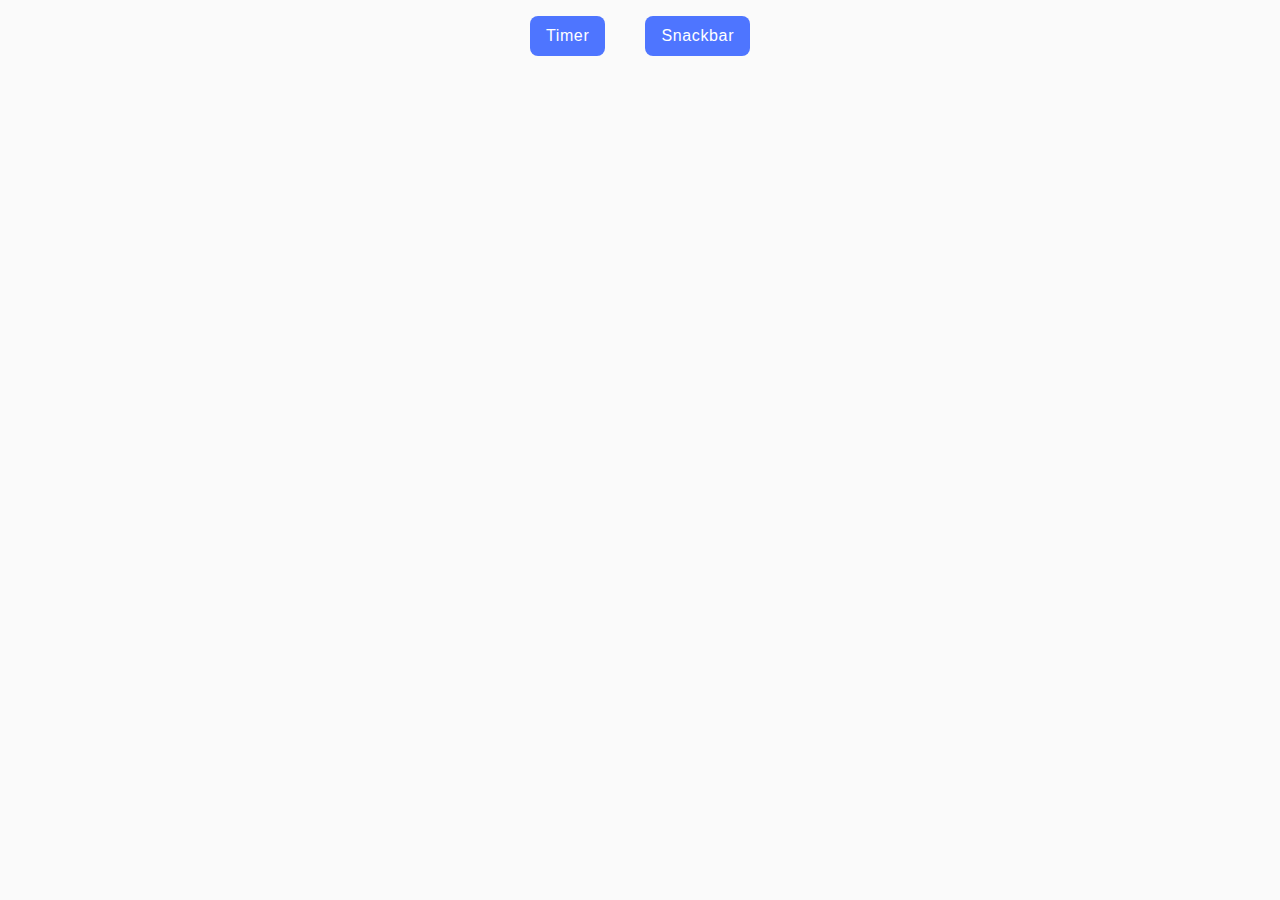
<file: src/index.html>
<!DOCTYPE html>
<html lang="en">
  <head>
    <meta charset="UTF-8" />
    <link rel="icon" type="image/x-icon" href="./favicon-32x32.png" />
    <meta http-equiv="X-UA-Compatible" content="IE=edge" />
    <meta name="viewport" content="width=device-width, initial-scale=1.0" />
    <title>goit-js-hw-10</title>
    <link rel="preconnect" href="https://fonts.googleapis.com" />
    <link rel="preconnect" href="https://fonts.gstatic.com" crossorigin />
    <link
      href="https://fonts.googleapis.com/css2?family=Epilogue:wght@100..900&display=swap"
      rel="stylesheet"
    />
    <link rel="stylesheet" href="./css/styles.css" />
  </head>
  <body>
    <load ="partials/header.html" />
    <section>
      <nav class="nav">
        <ul class="nav-list">
          <li>
            <a href="./1-timer.html" class="nav-item">Timer</a>
          </li>
          <li>
            <a href="./2-snackbar.html" class="nav-item">Snackbar</a>
          </li>
        </ul>
      </nav>
    </section>
  </body>
</html>
</file>
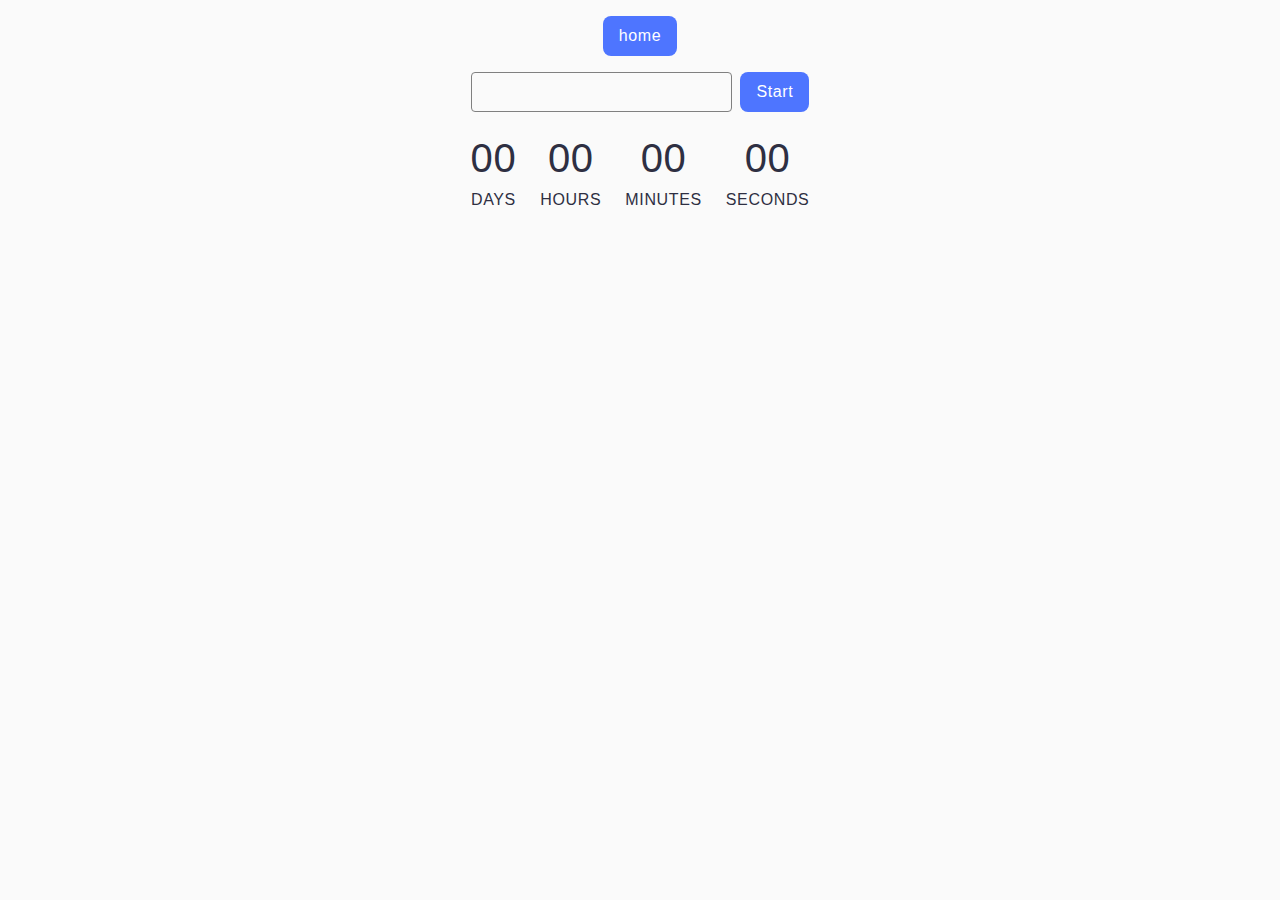
<file: src/1-timer.html>
<!DOCTYPE html>
<html lang="en">
  <head>
    <meta charset="UTF-8" />
    <link rel="icon" type="image/x-icon" href="./favicon-32x32.png" />
    <meta http-equiv="X-UA-Compatible" content="IE=edge" />
    <meta name="viewport" content="width=device-width, initial-scale=1.0" />
    <title>Timer</title>
    <link rel="preconnect" href="https://fonts.googleapis.com" />
    <link rel="preconnect" href="https://fonts.gstatic.com" crossorigin />
    <link
      href="https://fonts.googleapis.com/css2?family=Epilogue:wght@100..900&display=swap"
      rel="stylesheet"
    />
    <link rel="stylesheet" href="./css/styles.css" />
  </head>
  <body>
    <load ="partials/header.html" />
    <section>
      <a class="nav-item" href="./index.html">home</a>
      <h1 hidden>Timer</h1>
      <div class="input-wrap">
        <input type="text" id="datetime-picker" />
        <button type="button" data-start>Start</button>
      </div>

      <div class="timer">
        <div class="field">
          <span class="value" data-days>00</span>
          <span class="label">Days</span>
        </div>
        <div class="field">
          <span class="value" data-hours>00</span>
          <span class="label">Hours</span>
        </div>
        <div class="field">
          <span class="value" data-minutes>00</span>
          <span class="label">Minutes</span>
        </div>
        <div class="field">
          <span class="value" data-seconds>00</span>
          <span class="label">Seconds</span>
        </div>
      </div>
    </section>
    <script type="module" src="./js/1-timer.js"></script>
  </body>
</html>
</file>
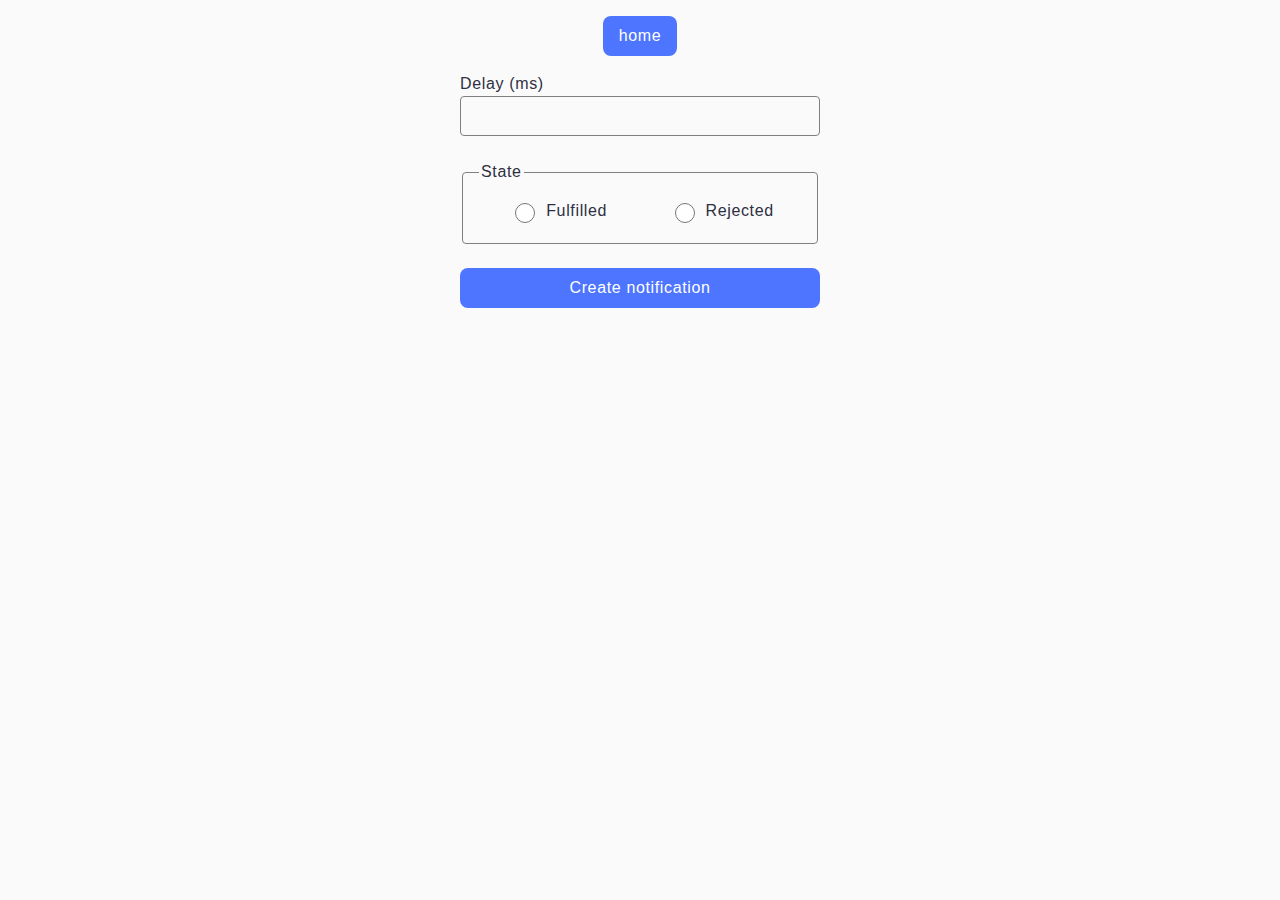
<file: src/2-snackbar.html>
<!DOCTYPE html>
<html lang="en">
  <head>
    <meta charset="UTF-8" />
    <link rel="icon" type="image/x-icon" href="./favicon-32x32.png" />
    <meta http-equiv="X-UA-Compatible" content="IE=edge" />
    <meta name="viewport" content="width=device-width, initial-scale=1.0" />
    <title>Snackbar</title>
    <link rel="preconnect" href="https://fonts.googleapis.com" />
    <link rel="preconnect" href="https://fonts.gstatic.com" crossorigin />
    <link
      href="https://fonts.googleapis.com/css2?family=Epilogue:wght@100..900&display=swap"
      rel="stylesheet"
    />
    <link rel="stylesheet" href="./css/styles.css" />
  </head>
  <body>
    <load ="partials/header.html" />
    <section>
      <a class="nav-item" href="./index.html">home</a>
      <h1 hidden>Snackbar</h1>
      <form class="form">
        <label>
          Delay (ms)
          <input type="number" name="delay" required />
        </label>

        <fieldset>
          <legend>State</legend>
          <label class="option">
            <input type="radio" name="state" value="fulfilled" required />
            Fulfilled
          </label>
          <label class="option">
            <input type="radio" name="state" value="rejected" required />
            Rejected
          </label>
        </fieldset>

        <button type="submit">Create notification</button>
      </form>
    </section>
    <script type="module" src="./js/2-snackbar.js"></script>
  </body>
</html>
</file>
<file: src/css/styles.css>
/**
  |============================
  | include css partials with
  | default @import url()
  |============================
*/
@import url('./reset.css');
@import url('./common.css');
@import url('./header.css');
@import url('./1-timer.css');
@import url('./2-snackbar.css');
</file>
